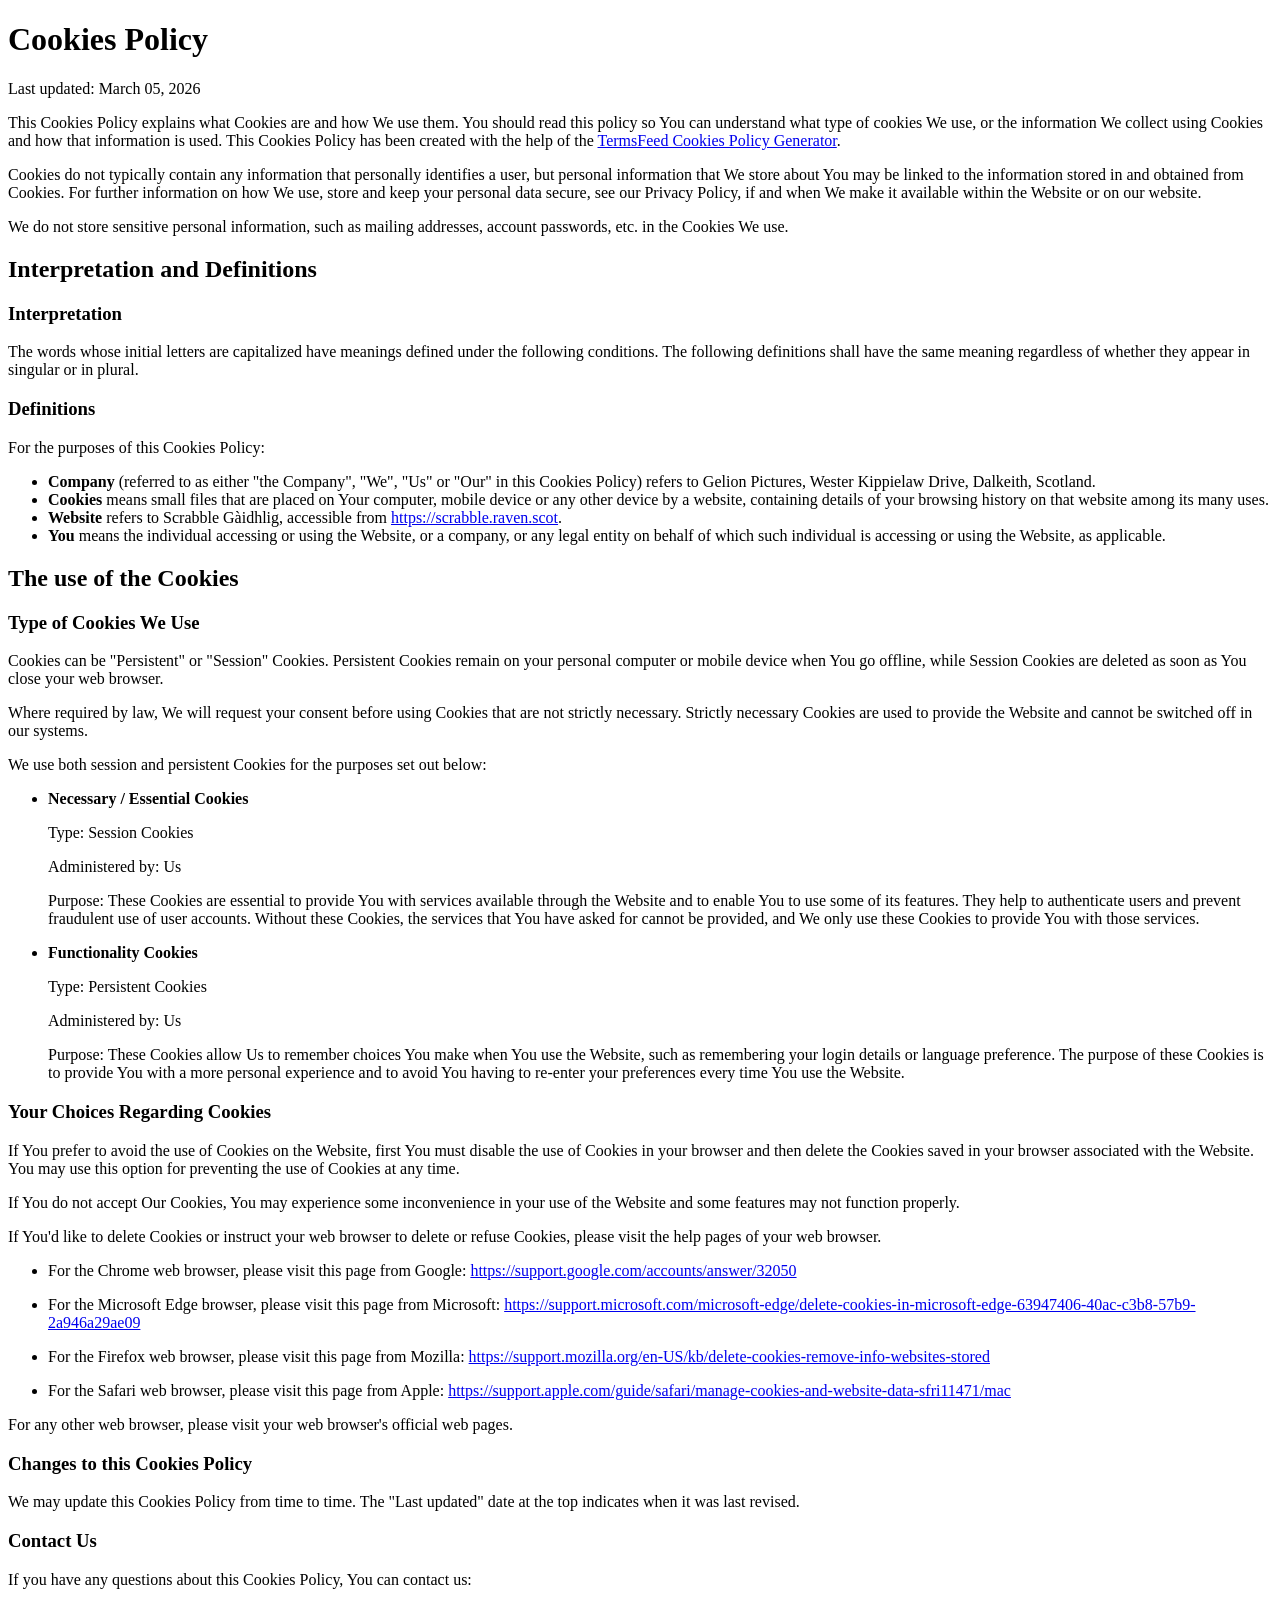
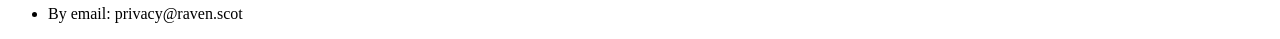
<file: docs/cookies.html>
<!DOCTYPE html>
<html lang="en">

<head>
  <meta charset="UTF-8">
  <meta name="viewport" content="width=device-width, initial-scale=1.0">
  <title>Scrabble Gàidhlig</title>
</head>

<body>
  <h1>Cookies Policy</h1>
  <p>Last updated: March 05, 2026</p>
  <p>This Cookies Policy explains what Cookies are and how We use them. You should read this policy so You can
    understand
    what type of cookies We use, or the information We collect using Cookies and how that information is used. This
    Cookies Policy has been created with the help of the <a href="https://www.termsfeed.com/cookies-policy-generator/"
      target="_blank">TermsFeed Cookies Policy Generator</a>.</p>
  <p>Cookies do not typically contain any information that personally identifies a user, but personal information that
    We
    store about You may be linked to the information stored in and obtained from Cookies. For further information on how
    We use, store and keep your personal data secure, see our Privacy Policy, if and when We make it available within
    the
    Website or on our website.</p>
  <p>We do not store sensitive personal information, such as mailing addresses, account passwords, etc. in the Cookies
    We
    use.</p>
  <h2>Interpretation and Definitions</h2>
  <h3>Interpretation</h3>
  <p>The words whose initial letters are capitalized have meanings defined under the following conditions. The following
    definitions shall have the same meaning regardless of whether they appear in singular or in plural.</p>
  <h3>Definitions</h3>
  <p>For the purposes of this Cookies Policy:</p>
  <ul>
    <li><strong>Company</strong> (referred to as either &quot;the Company&quot;, &quot;We&quot;, &quot;Us&quot; or
      &quot;Our&quot; in this Cookies Policy) refers to Gelion Pictures, Wester Kippielaw Drive, Dalkeith, Scotland.
    </li>
    <li><strong>Cookies</strong> means small files that are placed on Your computer, mobile device or any other device
      by
      a website, containing details of your browsing history on that website among its many uses.</li>
    <li><strong>Website</strong> refers to Scrabble Gàidhlig, accessible from <a href="https://scrabble.raven.scot"
        rel="external nofollow noopener" target="_blank">https://scrabble.raven.scot</a>.</li>
    <li><strong>You</strong> means the individual accessing or using the Website, or a company, or any legal entity on
      behalf of which such individual is accessing or using the Website, as applicable.</li>
  </ul>
  <h2>The use of the Cookies</h2>
  <h3>Type of Cookies We Use</h3>
  <p>Cookies can be &quot;Persistent&quot; or &quot;Session&quot; Cookies. Persistent Cookies remain on your personal
    computer or mobile device when You go offline, while Session Cookies are deleted as soon as You close your web
    browser.</p>
  <p>Where required by law, We will request your consent before using Cookies that are not strictly necessary. Strictly
    necessary Cookies are used to provide the Website and cannot be switched off in our systems.</p>
  <p>We use both session and persistent Cookies for the purposes set out below:</p>
  <ul>
    <li>
      <p><strong>Necessary / Essential Cookies</strong></p>
      <p>Type: Session Cookies</p>
      <p>Administered by: Us</p>
      <p>Purpose: These Cookies are essential to provide You with services available through the Website and to enable
        You
        to use some of its features. They help to authenticate users and prevent fraudulent use of user accounts.
        Without
        these Cookies, the services that You have asked for cannot be provided, and We only use these Cookies to provide
        You with those services.</p>
    </li>
    <li>
      <p><strong>Functionality Cookies</strong></p>
      <p>Type: Persistent Cookies</p>
      <p>Administered by: Us</p>
      <p>Purpose: These Cookies allow Us to remember choices You make when You use the Website, such as remembering your
        login details or language preference. The purpose of these Cookies is to provide You with a more personal
        experience and to avoid You having to re-enter your preferences every time You use the Website.</p>
    </li>
  </ul>
  <h3>Your Choices Regarding Cookies</h3>
  <p>If You prefer to avoid the use of Cookies on the Website, first You must disable the use of Cookies in your browser
    and then delete the Cookies saved in your browser associated with the Website. You may use this option for
    preventing
    the use of Cookies at any time.</p>
  <p>If You do not accept Our Cookies, You may experience some inconvenience in your use of the Website and some
    features
    may not function properly.</p>
  <p>If You'd like to delete Cookies or instruct your web browser to delete or refuse Cookies, please visit the help
    pages
    of your web browser.</p>
  <ul>
    <li>
      <p>For the Chrome web browser, please visit this page from Google: <a
          href="https://support.google.com/accounts/answer/32050" rel="external nofollow noopener"
          target="_blank">https://support.google.com/accounts/answer/32050</a></p>
    </li>
    <li>
      <p>For the Microsoft Edge browser, please visit this page from Microsoft: <a
          href="https://support.microsoft.com/microsoft-edge/delete-cookies-in-microsoft-edge-63947406-40ac-c3b8-57b9-2a946a29ae09"
          rel="external nofollow noopener"
          target="_blank">https://support.microsoft.com/microsoft-edge/delete-cookies-in-microsoft-edge-63947406-40ac-c3b8-57b9-2a946a29ae09</a>
      </p>
    </li>
    <li>
      <p>For the Firefox web browser, please visit this page from Mozilla: <a
          href="https://support.mozilla.org/en-US/kb/delete-cookies-remove-info-websites-stored"
          rel="external nofollow noopener"
          target="_blank">https://support.mozilla.org/en-US/kb/delete-cookies-remove-info-websites-stored</a></p>
    </li>
    <li>
      <p>For the Safari web browser, please visit this page from Apple: <a
          href="https://support.apple.com/guide/safari/manage-cookies-and-website-data-sfri11471/mac"
          rel="external nofollow noopener"
          target="_blank">https://support.apple.com/guide/safari/manage-cookies-and-website-data-sfri11471/mac</a></p>
    </li>
  </ul>
  <p>For any other web browser, please visit your web browser's official web pages.</p>
  <h3>Changes to this Cookies Policy</h3>
  <p>We may update this Cookies Policy from time to time. The &quot;Last updated&quot; date at the top indicates when it
    was last revised.</p>
  <h3>Contact Us</h3>
  <p>If you have any questions about this Cookies Policy, You can contact us:</p>
  <ul>
    <li>By email: privacy@raven.scot</li>
  </ul>
</body>

</html>
</file>
